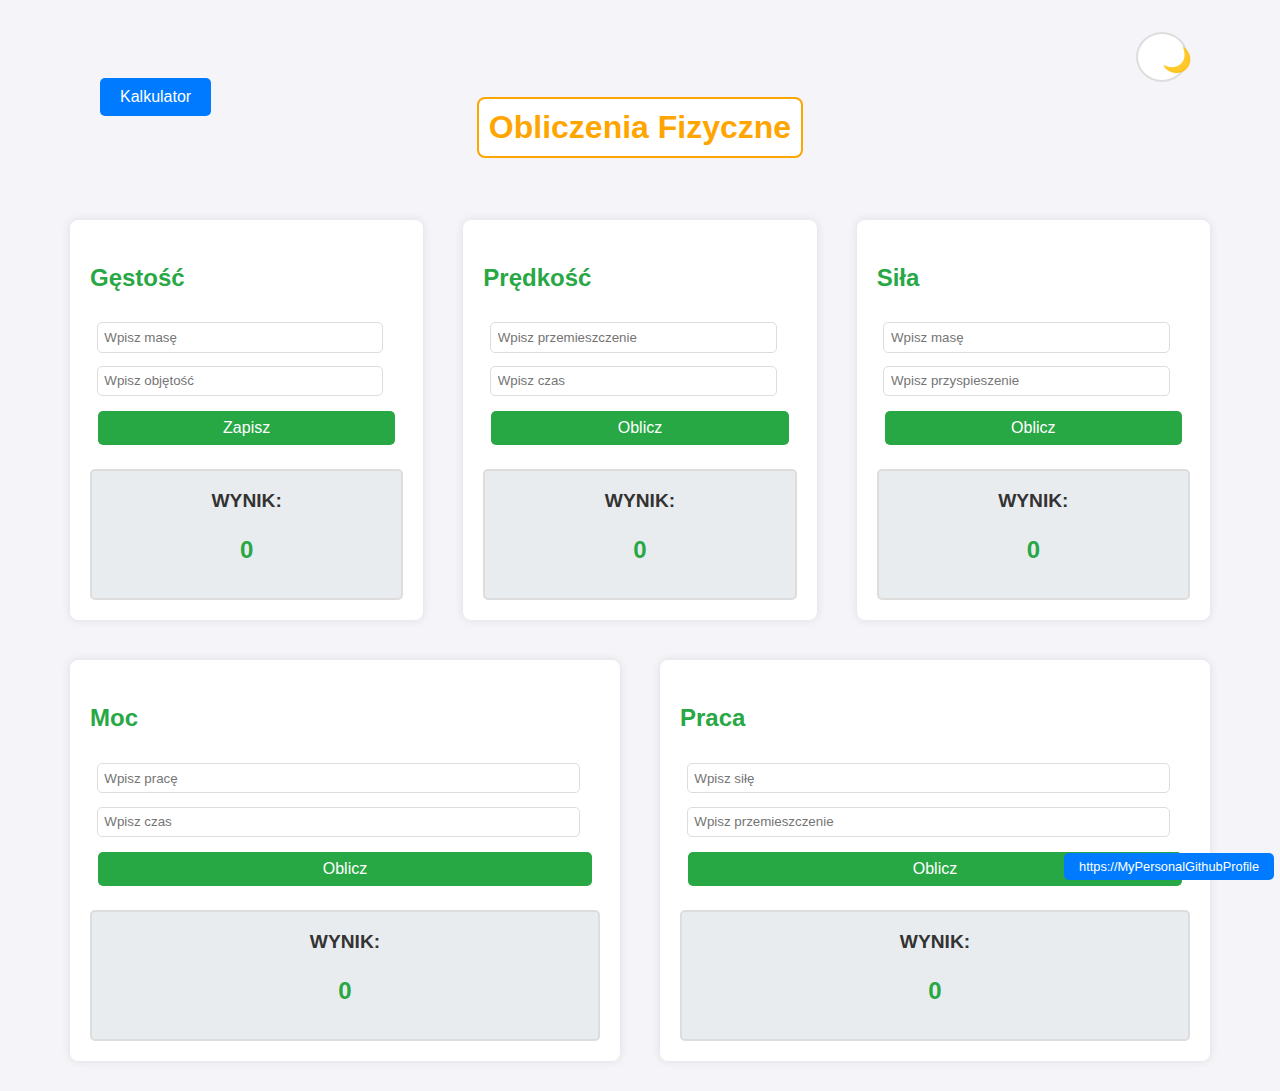
<file: index.html>
<!DOCTYPE html>
<html lang="pl">
<head>
    <meta charset="UTF-8">
    <meta name="viewport" content="width=device-width, initial-scale=1.0">
    <title>Obliczenia Fizyczne</title>
    <link rel="stylesheet" href="style.css">
    <script src="index.js" defer></script>
</head>
<body>
    <div class="header-container">
        <a href="kalkulator.html" class="back-button">Kalkulator</a>
        <h2>Obliczenia Fizyczne</h2>
        <button id="theme-toggle" class="theme-toggle">🌙</button>
    </div>
    
    <div class="calculator-container">
        <!-- Sekcje z obliczeniami -->
        <div class="section">
            <h3>Gęstość</h3>
            <input type="number" id="masa" placeholder="Wpisz masę">
            <input type="number" id="obj" placeholder="Wpisz objętość">
            <button id="zapisz">Zapisz</button>
            <div class="result-box">
                <h4>WYNIK:</h4> 
                <p id="wynikGestosc">0</p>
            </div>
        </div>
        <div class="section">
            <h3>Prędkość</h3>
            <input type="number" id="dystans" placeholder="Wpisz przemieszczenie">
            <input type="number" id="czas" placeholder="Wpisz czas">
            <button id="obliczPredkosc">Oblicz</button>
            <div class="result-box">
                <h4>WYNIK:</h4>
                <p id="wynikPredkosc">0</p>
            </div>
        </div>
        <div class="section">
            <h3>Siła</h3>
            <input type="number" id="masaSila" placeholder="Wpisz masę">
            <input type="number" id="przyspieszenie" placeholder="Wpisz przyspieszenie">
            <button id="obliczSila">Oblicz</button>
            <div class="result-box">
                <h4>WYNIK:</h4>
                <p id="wynikSila">0</p>
            </div>
        </div>
        <div class="section">
            <h3>Moc</h3>
            <input type="number" id="praca" placeholder="Wpisz pracę">
            <input type="number" id="czasMoc" placeholder="Wpisz czas">
            <button id="obliczMoc">Oblicz</button>
            <div class="result-box">
                <h4>WYNIK:</h4>
                <p id="wynikMoc">0</p>
            </div>
        </div>
        <div class="section">
            <h3>Praca</h3>
            <input type="number" id="sila" placeholder="Wpisz siłę">
            <input type="number" id="przemieszczenie" placeholder="Wpisz przemieszczenie">
            <button id="obliczPraca">Oblicz</button>
            <div class="result-box">
                <h4>WYNIK:</h4>
                <p id="wynikPraca">0</p>
            </div>
        </div>
    </div>
    <!-- Link w prawym dolnym rogu -->
    <a href="https://github.com/AdixonSzef" target="_blank" class="footer-link">https://MyPersonalGithubProfile</a>

</body>
</html>
</file>
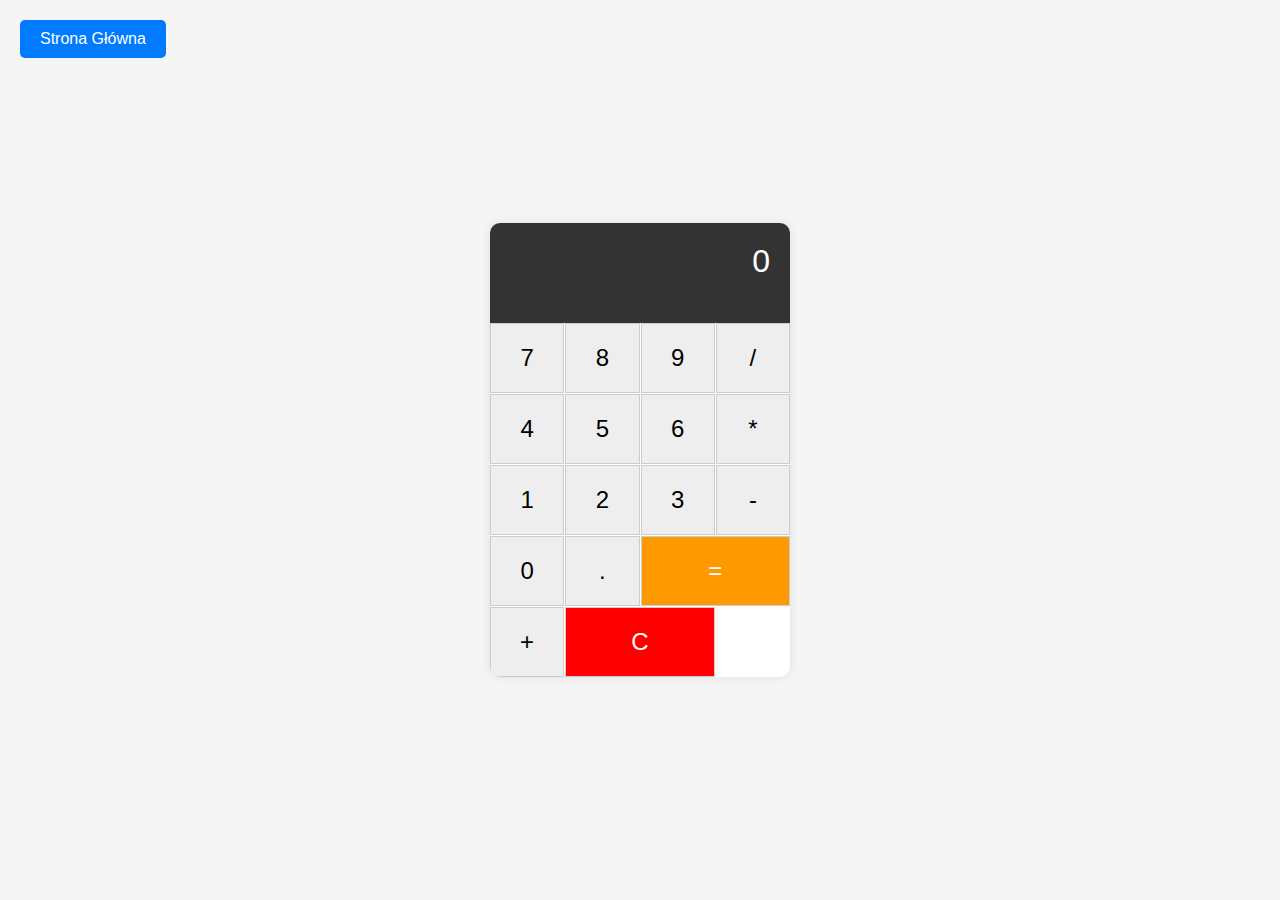
<file: kalkulator.html>
<!DOCTYPE html>
<html lang="pl">
<head>
    <meta charset="UTF-8">
    <meta name="viewport" content="width=device-width, initial-scale=1.0">
    <title>Kalkulator</title>
    <link rel="stylesheet" href="styles.css">
</head>
<body>
    <div class="container">
        <div class="calculator">
            <div class="display" id="display">0</div>
            <div class="buttons">
                <button class="btn" data-value="7">7</button>
                <button class="btn" data-value="8">8</button>
                <button class="btn" data-value="9">9</button>
                <button class="btn" data-value="/">/</button>
                <button class="btn" data-value="4">4</button>
                <button class="btn" data-value="5">5</button>
                <button class="btn" data-value="6">6</button>
                <button class="btn" data-value="*">*</button>
                <button class="btn" data-value="1">1</button>
                <button class="btn" data-value="2">2</button>
                <button class="btn" data-value="3">3</button>
                <button class="btn" data-value="-">-</button>
                <button class="btn" data-value="0">0</button>
                <button class="btn" data-value=".">.</button>
                <button class="btn" id="equals">=</button>
                <button class="btn" data-value="+">+</button>
                <button class="btn" id="clear">C</button>
            </div>
        </div>
    </div>
    <a href="index.html" class="back-button">Strona Główna</a>
    <script src="script.js"></script>
</body>
</html>
</file>
<file: style.css>
/* style.css */

body {
    font-family: Arial, sans-serif;
    background-color: #f4f4f9;
    color: #333;
    margin: 0;
    padding: 0;
    display: flex;
    flex-direction: column;
    align-items: center;
    min-height: 100vh;
    transition: background-color 0.3s, color 0.3s;
}

.header-container {
    margin-top: 70px;
    text-align: center;
    position: relative;
    width: 100%;
}

h2 {
    color: #ffa500; /* Pomarańczowy kolor tekstu w jasnym trybie */
    font-size: 2em;
    margin-bottom: 1em;
    padding: 10px;
    background-color: #fff;
    border: 2px solid #ffa500;
    border-radius: 8px;
    display: inline-block;
}

/* Dark mode adjustments */
body.dark-mode h2 {
    color: #ff0000; /* Czerwony kolor tekstu dla ciemnego tła */
    background-color: #555;
    border: 2px solid #ff0000;
}

/* Stylizacja przycisku nawigacyjnego */
.back-button {
    position: absolute;
    top: 8px;
    left: 100px;
    display: inline-block;
    padding: 10px 20px;
    background-color: #007bff;
    color: #fff;
    text-decoration: none;
    border-radius: 5px;
    font-size: 1em;
    transition: background-color 0.3s ease, transform 0.3s ease;
    z-index: 1000;
}

.back-button:hover {
    background-color: #0056b3;
    transform: scale(1.05);
}

/* Przycisk zmiany motywu */
.theme-toggle {
    position: fixed;
    top: 20px;
    right: 80px; /* Adjusted to avoid overlap with back button */
    background-color: #fff;
    border: 2px solid #ddd;
    border-radius: 50%;
    width: 50px;
    height: 50px;
    font-size: 24px;
    cursor: pointer;
    transition: background-color 0.3s, transform 0.3s;
    z-index: 1000;
}

.theme-toggle:hover {
    background-color: #ddd;
    transform: scale(1.1);
}

.calculator-container {
    display: flex;
    flex-wrap: wrap;
    justify-content: center;
    gap: 20px;
    max-width: 1200px;
    width: 100%;
    overflow-y: auto;
    padding: 20px;
    box-sizing: border-box;
}

.section {
    background: white;
    border-radius: 8px;
    padding: 20px;
    margin: 10px;
    box-shadow: 0 0 10px rgba(0,0,0,0.1);
    flex: 1 1 300px;
    display: flex;
    flex-direction: column;
    transition: background-color 0.3s, color 0.3s;
}

h3 {
    color: #28a745; /* Zielony kolor nagłówków sekcji */
    font-size: 1.5em;
}

input[type="number"] {
    padding: 0.5em;
    margin: 0.5em;
    border: 1px solid #ddd;
    border-radius: 5px;
    width: calc(100% - 2em); /* Adjust width to fit container */
    box-sizing: border-box;
}

button {
    padding: 0.5em 1em;
    margin: 0.5em;
    border: none;
    border-radius: 5px;
    background-color: #28a745;
    color: white;
    font-size: 1em;
    cursor: pointer;
    transition: background-color 0.3s, transform 0.2s;
}

button:hover {
    background-color: #218838;
}

.result-box {
    border: 2px solid #ddd;
    border-radius: 5px;
    padding: 10px;
    background-color: #e9ecef;
    margin-top: 1em;
    text-align: center;
}

h4 {
    margin: 0.5em 0;
    font-size: 1.2em;
}

#wynikGestosc, #wynikPredkosc, #wynikSila, #wynikMoc, #wynikPraca {
    font-size: 1.5em;
    font-weight: bold;
    color: #28a745;
}

/* Stylizacja nocnego trybu */
body.dark-mode {
    background-color: #333;
    color: #f4f4f9;
}

body.dark-mode .section {
    background: #444;
    color: #f4f4f9;
}

body.dark-mode .result-box {
    background-color: #555;
    border-color: #666;
}

body.dark-mode h3, 
body.dark-mode h4 {
    color: #28a745;
}

/* Stylizacja linku w prawym dolnym rogu */
.footer-link {
    position: fixed;
    bottom: 20px; /* Odległość od dolnej krawędzi */
    right: 6px; /* Odległość od prawej krawędzi */
    background-color: #007bff; /* Kolor tła */
    color: #fff; /* Kolor tekstu */
    padding: 6px 15px; /* Wewnętrzne odstępy */
    border-radius: 5px; /* Zaokrąglenie rogów */
    text-decoration: none; /* Usunięcie podkreślenia */
    font-size: 0.8em; /* Rozmiar czcionki */
    transition: background-color 0.3s ease, transform 0.3s ease; /* Animacje */
}

.footer-link:hover {
    background-color: #0056b3; /* Kolor tła przy najechaniu */
    transform: scale(1.03); /* Powiększenie przy najechaniu */
}
</file>
<file: styles.css>
/* Resetowanie stylów */
body, h1, p {
    margin: 0;
    padding: 0;
    box-sizing: border-box;
}

/* Stylizacja całej strony */
body {
    display: flex;
    justify-content: center;
    align-items: center;
    height: 100vh;
    background-color: #f5f5f5;
    font-family: Arial, sans-serif;
    position: relative; /* Umożliwia precyzyjne ustawienie przycisku nawigacyjnego */
}

/* Stylizacja kalkulatora */
.container {
    display: flex;
    justify-content: center;
    align-items: center;
}

.calculator {
    width: 300px; /* Zwiększona szerokość kalkulatora */
    border-radius: 10px;
    box-shadow: 0 0 10px rgba(0, 0, 0, 0.1);
    background-color: #fff;
    overflow: hidden;
    display: flex;
    flex-direction: column;
}

.display {
    background-color: #333;
    color: #fff;
    text-align: right;
    padding: 20px;
    font-size: 2em;
    height: 60px; /* Wysokość wyświetlacza */
    overflow: hidden;
}

.buttons {
    display: grid;
    grid-template-columns: repeat(4, 1fr);
    gap: 1px; /* Mały odstęp między przyciskami */
}

.btn {
    border: 1px solid #ccc;
    background-color: #eee;
    padding: 20px;
    font-size: 1.5em;
    cursor: pointer;
    transition: background-color 0.3s ease, transform 0.3s ease;
}

.btn:hover {
    background-color: #ddd;
}

#equals {
    background-color: #f90;
    color: white;
    grid-column: span 2;
}

#equals:hover {
    background-color: #e80;
}

#clear {
    background-color: #f00;
    color: white;
    grid-column: span 2;
}

#clear:hover {
    background-color: #c00;
}

/* Stylizacja przycisku nawigacyjnego */
.back-button {
    position: absolute;
    top: 20px;
    left: 20px;
    display: inline-block;
    padding: 10px 20px;
    background-color: #007bff;
    color: #fff;
    text-decoration: none;
    border-radius: 5px;
    font-size: 1em;
    transition: background-color 0.3s ease, transform 0.3s ease;
}

.back-button:hover {
    background-color: #0056b3;
    transform: scale(1.05);
}
</file>
